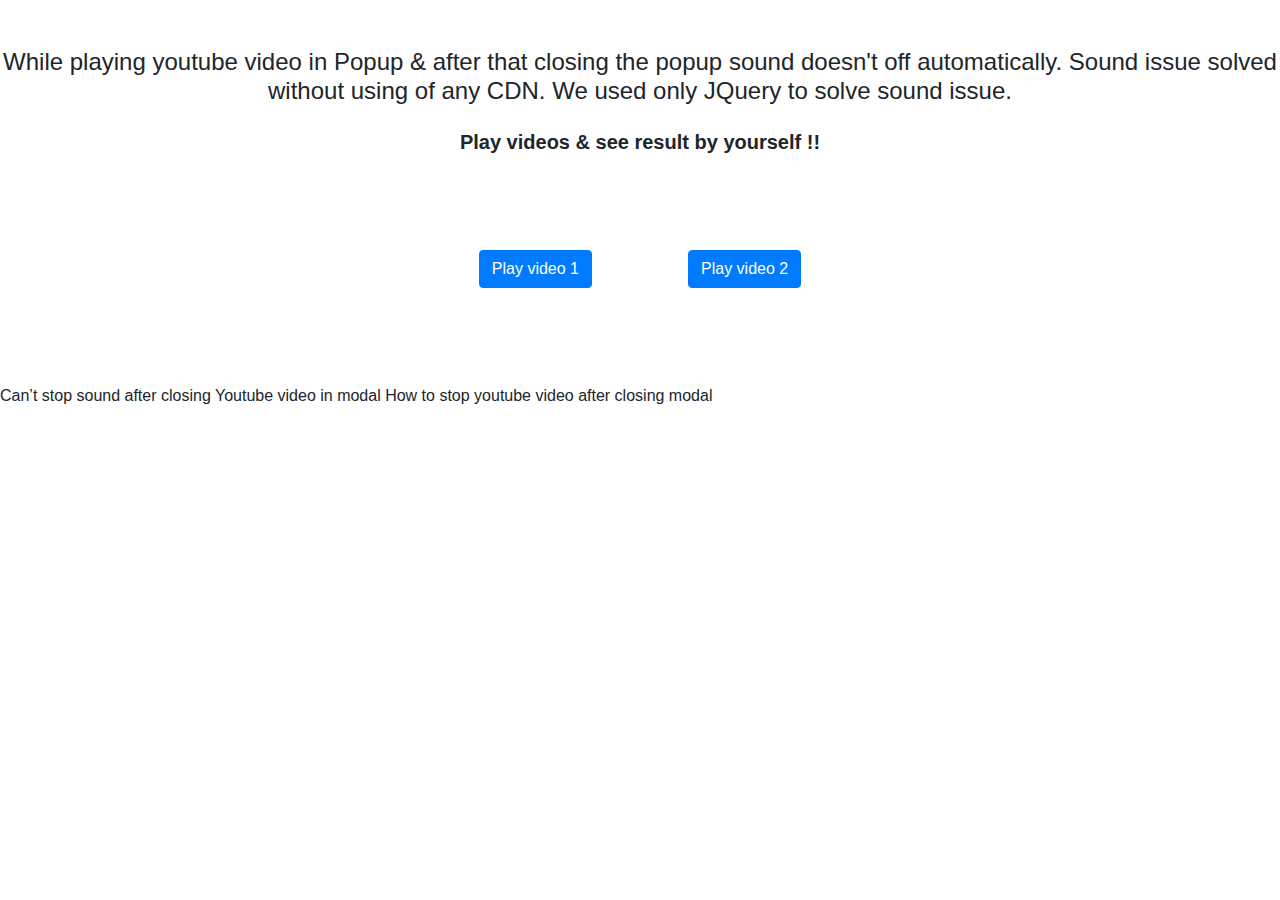
<file: test.html>
<!DOCTYPE html>
<html lang="en">
  <head>
    <meta charset="UTF-8" />
    <meta name="viewport" content="width=device-width, initial-scale=1.0" />
    <title>Document</title>
    <link
      rel="stylesheet"
      href="https://maxcdn.bootstrapcdn.com/bootstrap/4.4.1/css/bootstrap.min.css"
    />
    <script src="https://ajax.googleapis.com/ajax/libs/jquery/3.4.1/jquery.min.js"></script>
    <script src="https://maxcdn.bootstrapcdn.com/bootstrap/4.4.1/js/bootstrap.min.js"></script>
  </head>
  <body>
    <h4 class="text-center mt-5">
      While playing youtube video in Popup & after that closing the popup sound
      doesn't off automatically. Sound issue solved without using of any CDN. We
      used only JQuery to solve sound issue.
    </h4>
    <h5 class="text-center mt-4">
      <strong>Play videos & see result by yourself !!</strong>
    </h5>
    <div class="d-flex justify-content-center py-5 my-5">
      <div
        class="video-btn btn btn-primary mx-5"
        data-toggle="modal"
        data-target="#MakeModal"
        data-src="https://www.youtube.com/embed/O8AXGnw3_PA"
      >
        Play video 1
      </div>
      <div
        class="video-btn btn btn-primary mx-5"
        data-toggle="modal"
        data-target="#MakeModal"
        data-src="https://www.youtube.com/embed/O8AXGnw3_PA"
      >
        Play video 2
      </div>
    </div>
    <div
      class="modal fade"
      id="MakeModal"
      role="dialog"
      aria-labelledby="myModalLabel"
    >
      <div class="modal-dialog" role="document">
        <div class="modal-content">
          <div class="modal-header text-right pull-right float-right">
            <button type="button" class="btn btn-default" data-dismiss="modal">
              Click here to close popup
            </button>
          </div>
          <div class="modal-body popup__overlay">
            <iframe
              width="100%"
              height="315"
              src=""
              id="video"
              frameborder="0"
              allowscriptaccess="always"
              allow="autoplay"
              allowfullscreen
            ></iframe>
          </div>
        </div>
      </div>
    </div>
    <script>
      $(document).ready(function () {
        var $videoSrc;
        $(".video-btn").click(function () {
          $videoSrc = $(this).data("src");
        });
        $("#MakeModal").on("shown.bs.modal", function (e) {
          $("#video").attr(
            "src",
            $videoSrc + "?autoplay=1&amp;modestbranding=1&amp;showinfo=0"
          );
        });
        $("#MakeModal").on("hide.bs.modal", function (e) {
          $("#video").attr("src", $videoSrc);
        });
      });
    </script>
  </body>
</html>
Can’t stop sound after closing Youtube video in modal How to stop youtube video
after closing modal
</file>
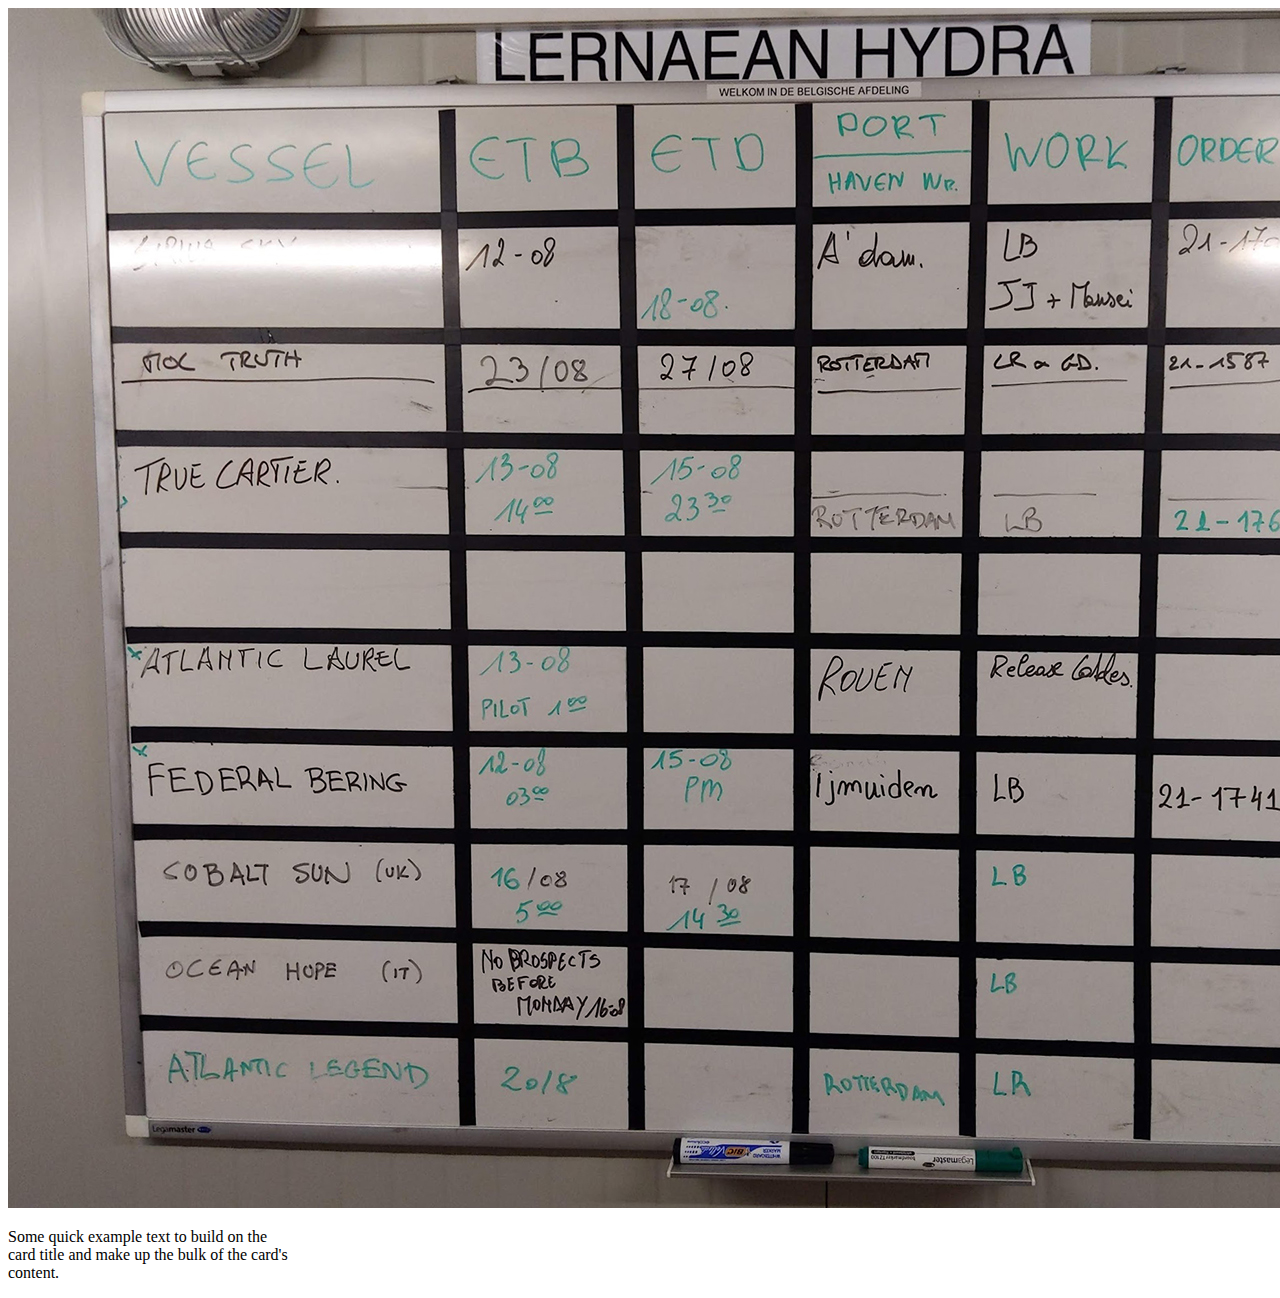
<file: ProjectHydra/hydra.html>
<!DOCTYPE html>
<html lang="en">
  <head>
    <meta charset="UTF-8" />
    <meta http-equiv="X-UA-Compatible" content="IE=edge" />
    <meta name="viewport" content="width=device-width, initial-scale=1.0" />
    <title>Project Hydra</title>
  </head>
  <body>
    <div class="card" style="width: 18rem">
      <img src="img/before2.jpg" class="card-img-top" alt="before" />
      <div class="card-body">
        <p class="card-text">
          Some quick example text to build on the card title and make up the
          bulk of the card's content.
        </p>
      </div>
    </div>
  </body>
</html>
</file>
